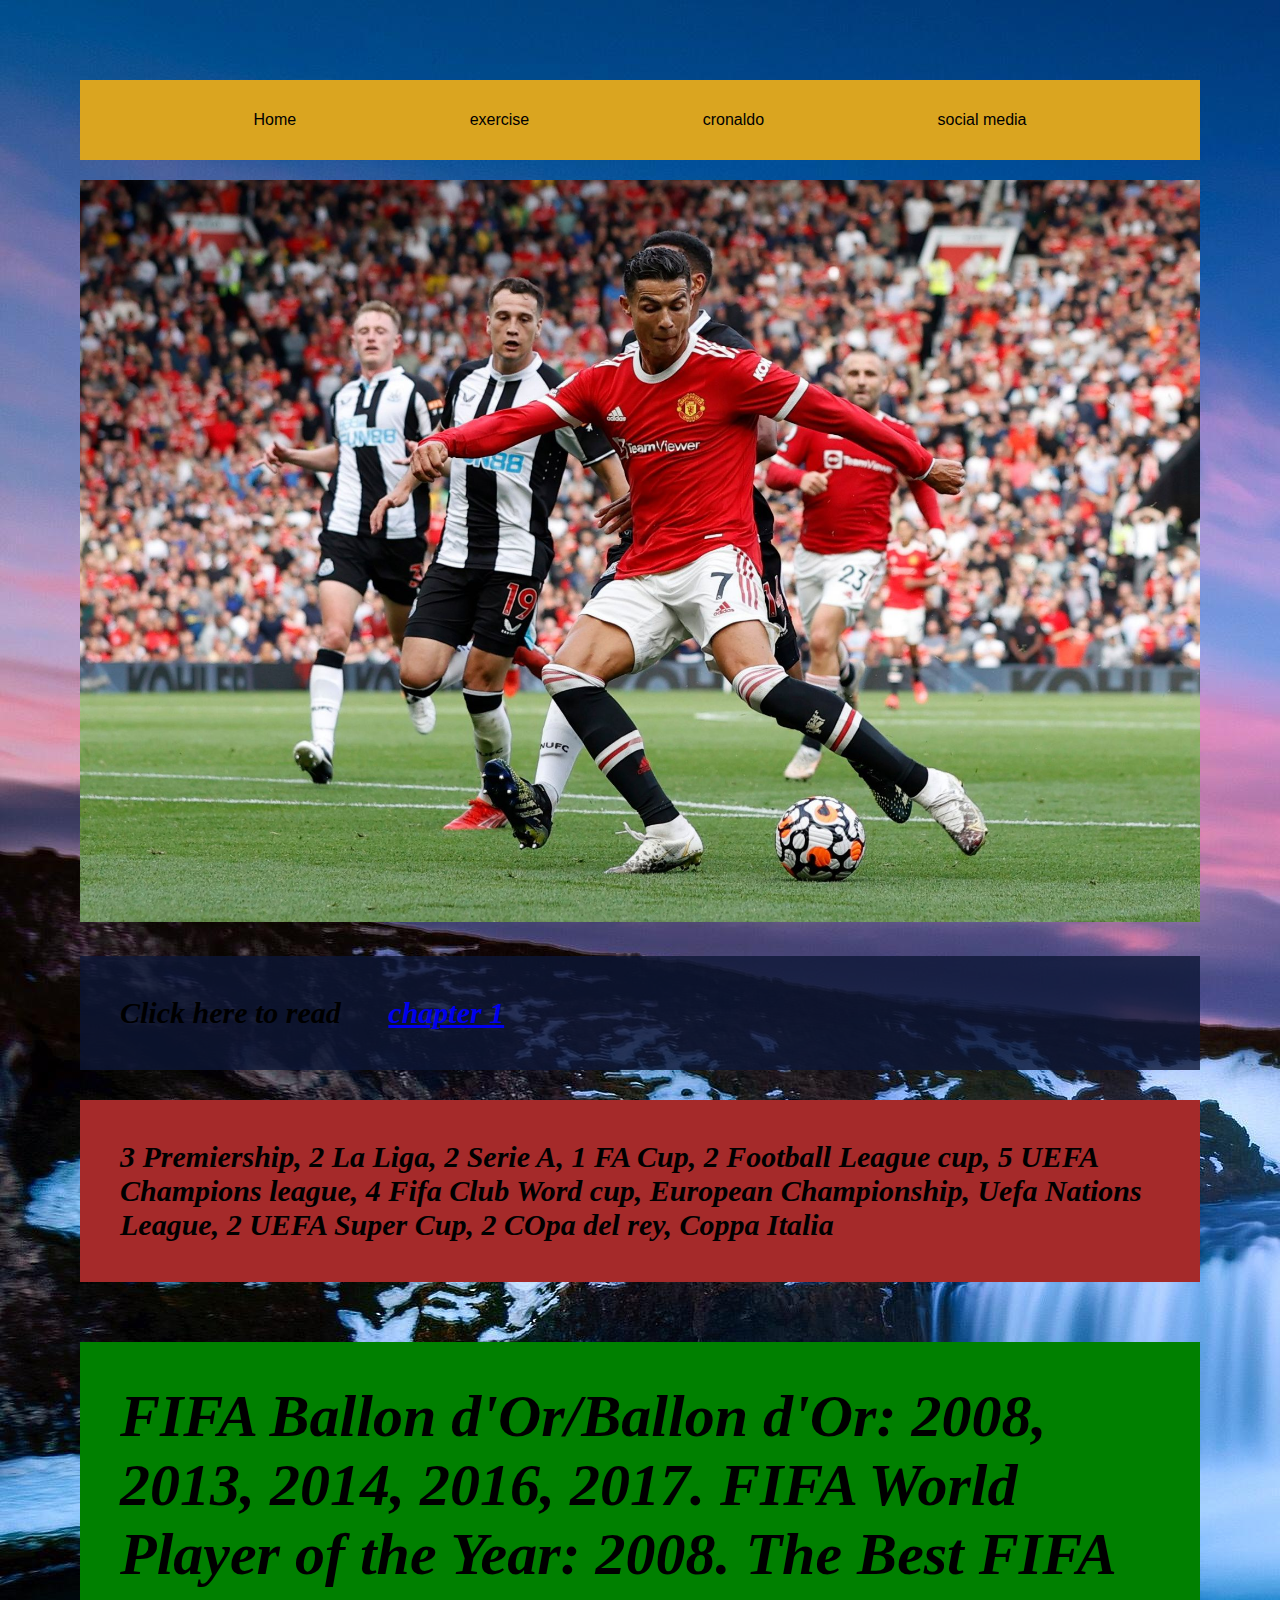
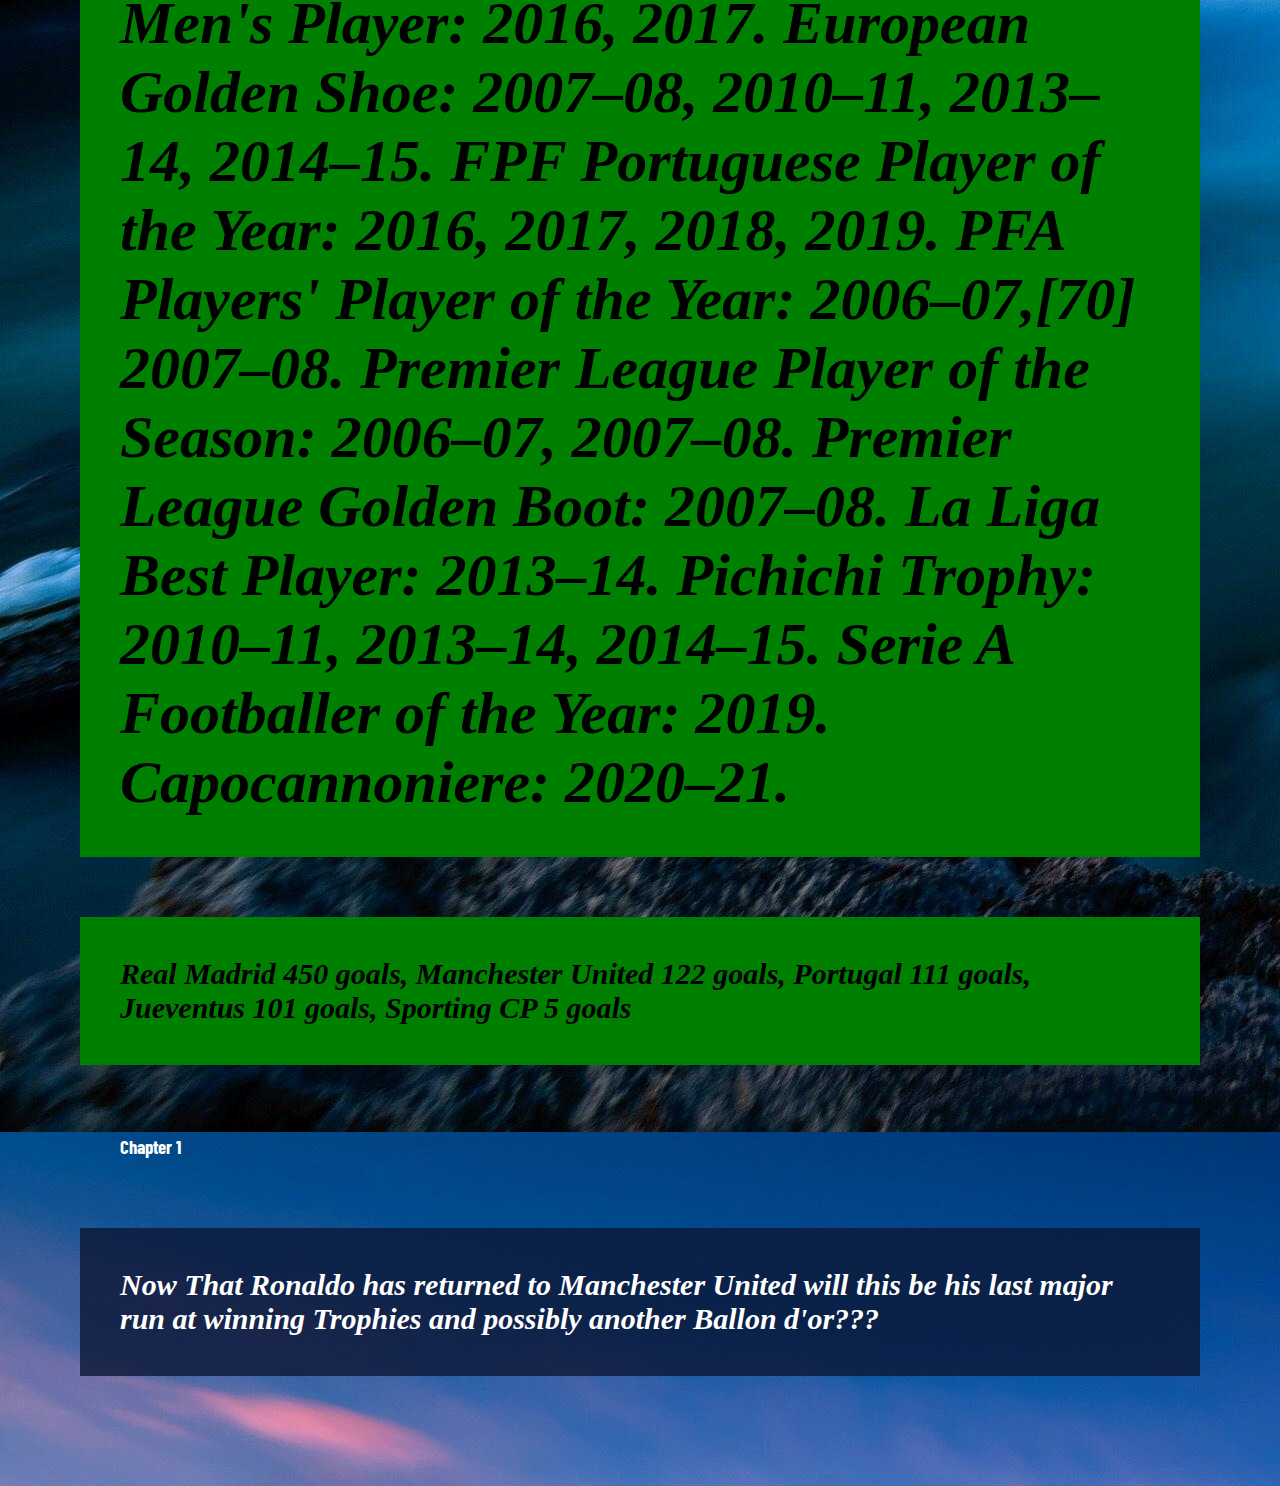
<file: index.html>
<!DOCTYPE html>
<html lang="en">
<head>
    <meta charset="UTF-8">
    <link rel="stylesheet" href="style.css">
    <title>Document</title>
    <link rel="preconnect" href="https://fonts.googleapis.com">
    <link rel="preconnect" href="https://fonts.gstatic.com" crossorigin>
    <link href="https://fonts.googleapis.com/css2?family=Barlow+Condensed:ital,wght@1,600&display=swap" rel="stylesheet">
</head>
<body>



        <!-- navbar -->
    <div id="navbar">
        <a href="index.html">Home</a>
        <a href="./exercise.html">exercise</a>
        <a href="./cronaldo.html">cronaldo</a>
        <a href="./social media.html">social media</a>
    </div>
    <img id="image1" src="Ronaldo.jpg" width="100%">

        <!-- <div class="container">
            <div class="box box1">1</div>
            <div class="box box1">2</div>
            <div class="box box1">3</div>
            <div class="box box1">4</div>
            <div class="box box1">5</div>
            <div class="box box1">6</div>
            <div class="box box1">7</div>
            <div class="box box1">8</div>
            <div class="box box1">9</div>
            <div class="box box1">10</div> 
        </div>-->
        


        <p>Click here to read <a href="#chapter1">chapter 1</a></p>
        <p class="welcome">3 Premiership, 2 La Liga, 2 Serie A, 1 FA Cup, 2 Football League cup, 5 UEFA Champions league, 4 Fifa Club Word cup, European Championship, Uefa Nations League, 2 UEFA Super Cup, 2 COpa del rey, Coppa Italia</p>

        <p class="large green">FIFA Ballon d'Or/Ballon d'Or: 2008, 2013, 2014, 2016, 2017.
            FIFA World Player of the Year: 2008.
            The Best FIFA Men's Player: 2016, 2017.
            European Golden Shoe: 2007–08, 2010–11, 2013–14, 2014–15.
            FPF Portuguese Player of the Year: 2016, 2017, 2018, 2019.
            PFA Players' Player of the Year: 2006–07,[70] 2007–08.
            Premier League Player of the Season: 2006–07, 2007–08.
            Premier League Golden Boot: 2007–08.
            La Liga Best Player: 2013–14.
            Pichichi Trophy: 2010–11, 2013–14, 2014–15.
            Serie A Footballer of the Year: 2019.
            Capocannoniere: 2020–21.</p>

        <p class="green">Real Madrid 450 goals, Manchester United 122 goals, Portugal 111 goals, Jueventus 101 goals, Sporting CP 5 goals</p>

        <h3 id="chapter">Chapter 1</h3>

        <p id="whitetext">Now That Ronaldo has returned to Manchester United will this be his last major run at winning Trophies and possibly another Ballon d'or???</p>
        
</body>
</html>
</file>
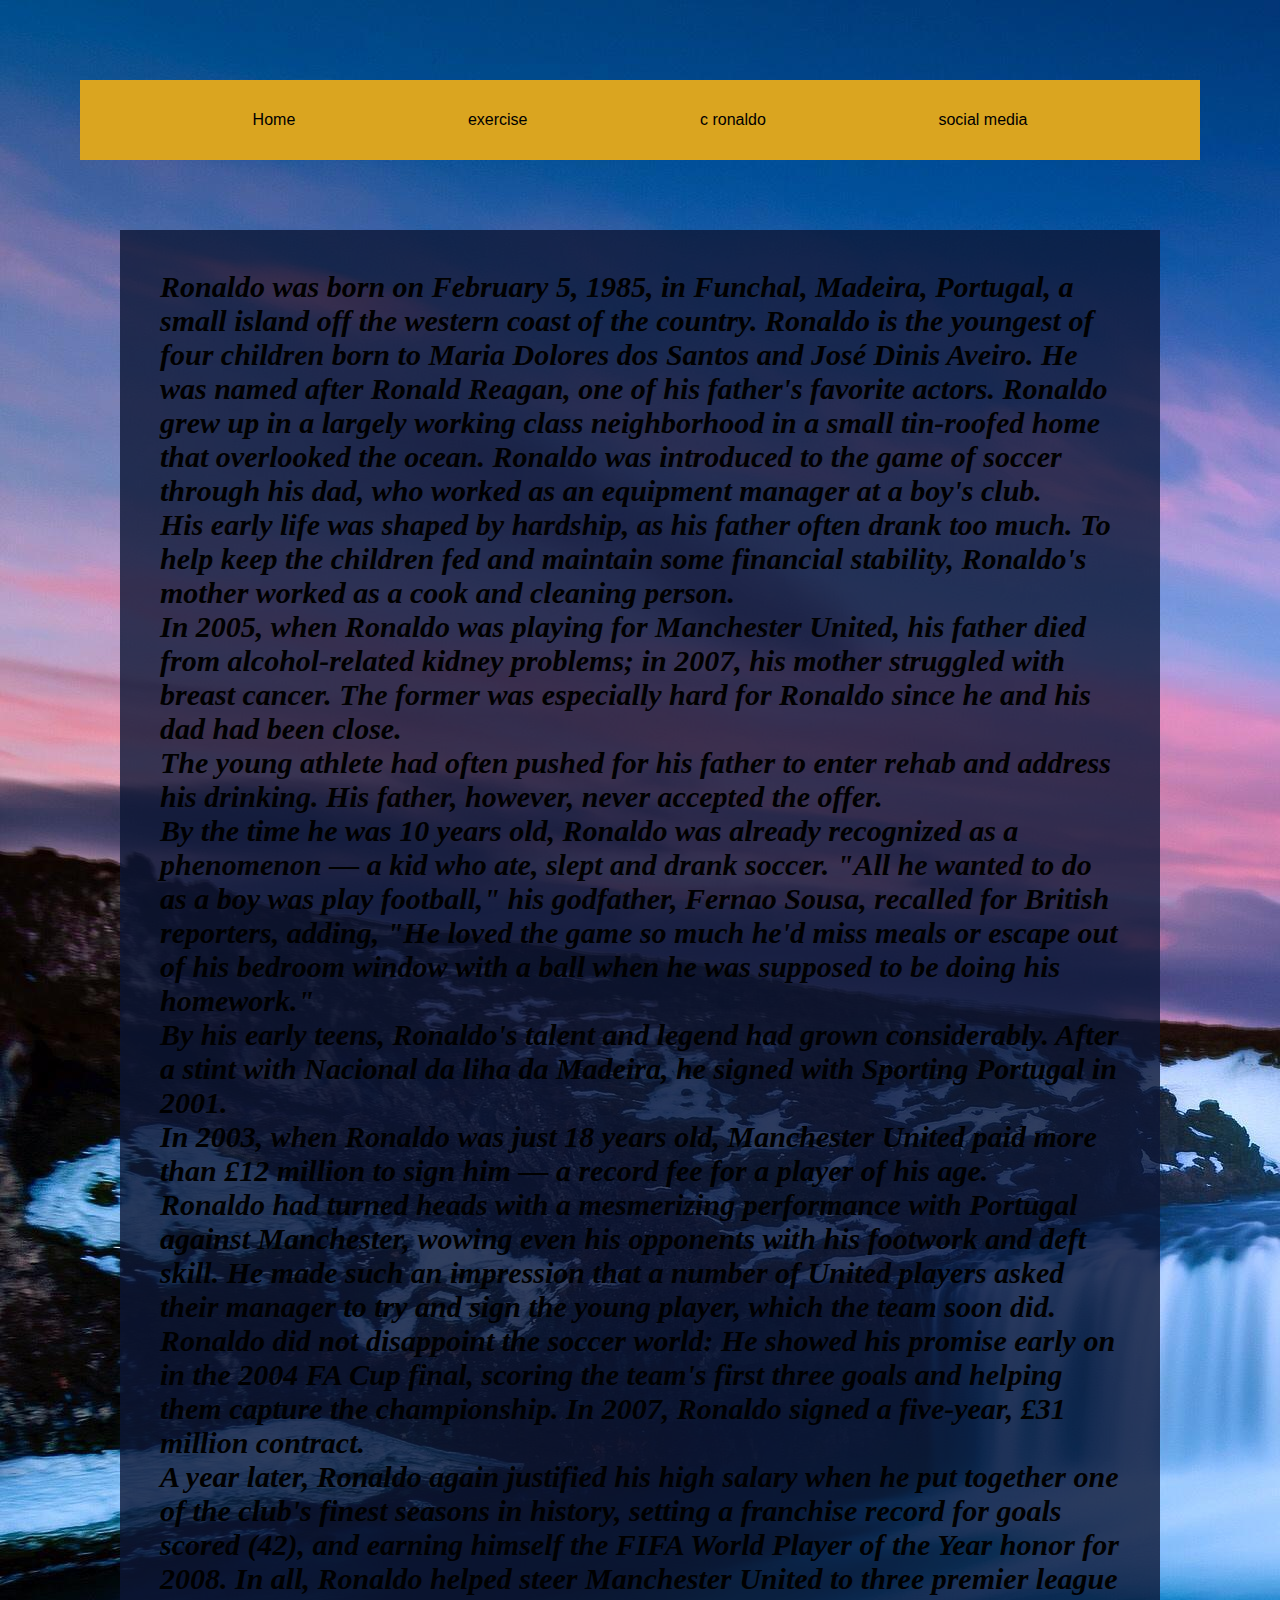
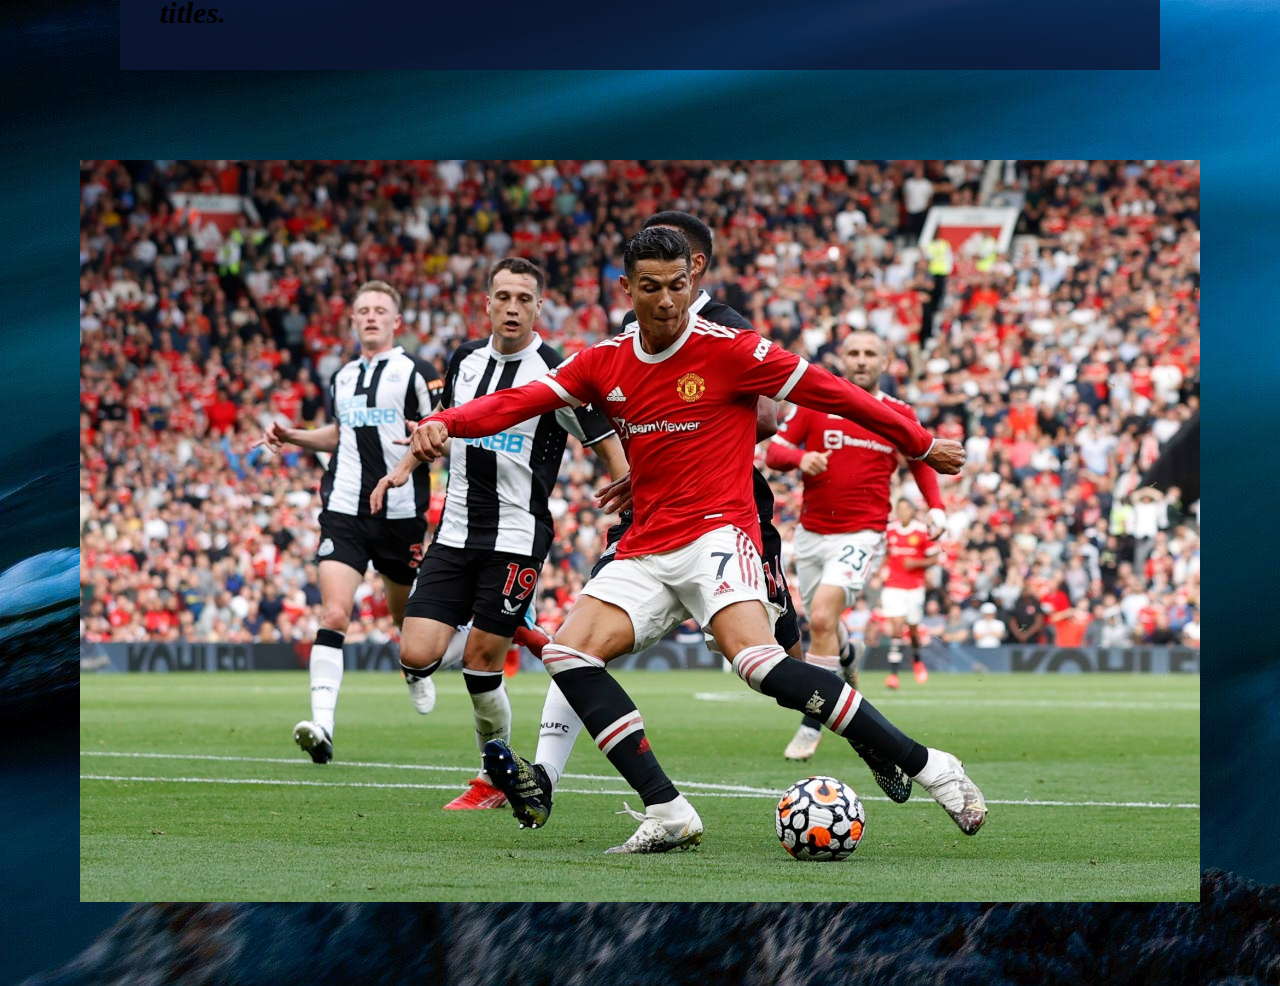
<file: cronaldo.html>
<!DOCTYPE html>
<html lang="en">
<head>
    <meta charset="UTF-8">
    <link rel="stylesheet" href="style.css">
    <title>CR7</title>
</head>
<body>
    <!-- navbar -->
    <div id="navbar">
        <a href="index.html">Home</a>
        <a href="exercise.html">exercise</a>
        <a href="cronaldo.html">c ronaldo</a>
        <a href="./social media.html">social media</a>
    </div>
    <div>
        <p>Ronaldo was born on February 5, 1985, in Funchal, Madeira, Portugal, a small island off the western coast of the country. Ronaldo is the youngest of four children born to Maria Dolores dos Santos and José Dinis Aveiro. He was named after Ronald Reagan, one of his father's favorite actors.
            Ronaldo grew up in a largely working class neighborhood in a small tin-roofed home that overlooked the ocean. Ronaldo was introduced to the game of soccer through his dad, who worked as an equipment manager at a boy's club.
            <br>
            His early life was shaped by hardship, as his father often drank too much. To help keep the children fed and maintain some financial stability, Ronaldo's mother worked as a cook and cleaning person.
            <br>
            In 2005, when Ronaldo was playing for Manchester United, his father died from alcohol-related kidney problems; in 2007, his mother struggled with breast cancer. The former was especially hard for Ronaldo since he and his dad had been close.
            <br>
            The young athlete had often pushed for his father to enter rehab and address his drinking. His father, however, never accepted the offer.
            <br>
            By the time he was 10 years old, Ronaldo was already recognized as a phenomenon — a kid who ate, slept and drank soccer. "All he wanted to do as a boy was play football," his godfather, Fernao Sousa, recalled for British reporters, adding, "He loved the game so much he'd miss meals or escape out of his bedroom window with a ball when he was supposed to be doing his homework."
            <br>
            By his early teens, Ronaldo's talent and legend had grown considerably. After a stint with Nacional da liha da Madeira, he signed with Sporting Portugal in 2001.
            <br>
            In 2003, when Ronaldo was just 18 years old, Manchester United paid more than £12 million to sign him — a record fee for a player of his age.
            <br>
            Ronaldo had turned heads with a mesmerizing performance with Portugal against Manchester, wowing even his opponents with his footwork and deft skill. He made such an impression that a number of United players asked their manager to try and sign the young player, which the team soon did.
            <br>
            Ronaldo did not disappoint the soccer world: He showed his promise early on in the 2004 FA Cup final, scoring the team's first three goals and helping them capture the championship. In 2007, Ronaldo signed a five-year, £31 million contract.
            <br>
            A year later, Ronaldo again justified his high salary when he put together one of the club's finest seasons in history, setting a franchise record for goals scored (42), and earning himself the FIFA World Player of the Year honor for 2008. In all, Ronaldo helped steer Manchester United to three premier league titles.
            <br>
        </p>
    </div>
    <img id="image1" src="Ronaldo.jpg" width="100%">
</body>
</html>
</file>
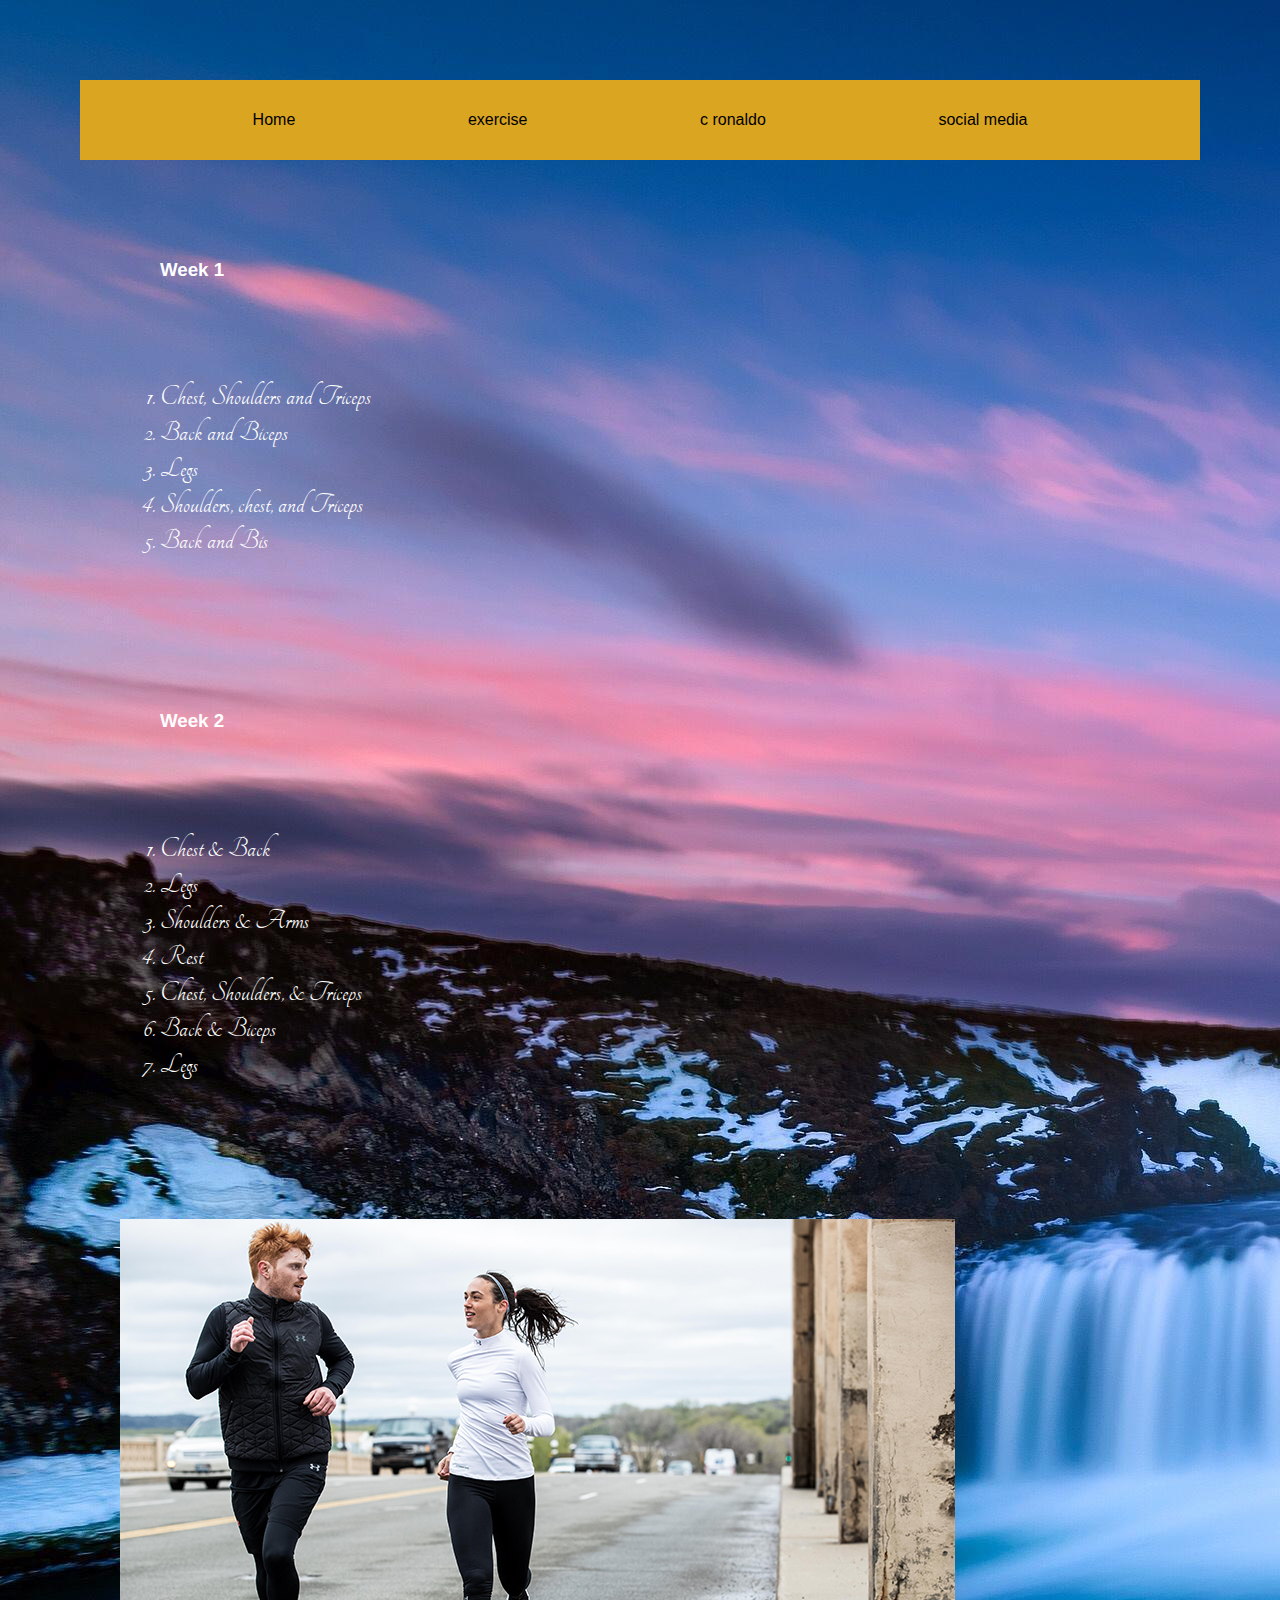
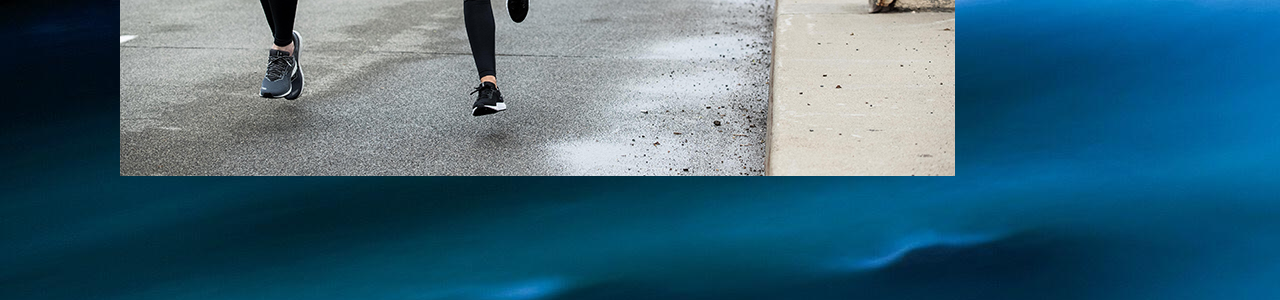
<file: exercise.html>
<!DOCTYPE html>
<html lang="en">
<head>
    <meta charset="UTF-8">
    <link rel="stylesheet" href="style.css">
    <title>exercise</title>
</head>
<body>
        <!-- navbar -->
        <div id="navbar">
            <a href="index.html">Home</a>
            <a href="exercise.html">exercise</a>
            <a href="cronaldo.html">c ronaldo</a>
            <a href="./social media.html">social media</a>
        </div>
        <div>
            <h3>Week 1</h3>
            <ol>
                <li>Chest, Shoulders and Triceps</li>
                <li>Back and Biceps</li>
                <li>Legs</li>
                <li>Shoulders, chest, and Triceps</li>
                <li>Back and Bis</li>
            </ol>
                <br>
                <br>
            <h3>Week 2</h3>
            <ol>
                <li>Chest & Back</li>
                <li>Legs</li>
                <li>Shoulders & Arms</li>
                <li>Rest</li>
                <li>Chest, Shoulders, & Triceps</li>
                <li>Back & Biceps</li>
                <li>Legs</li>
            </ol>
        </div>
</body>
</html>

<img src="exercise.jpg" alt="game">
</file>
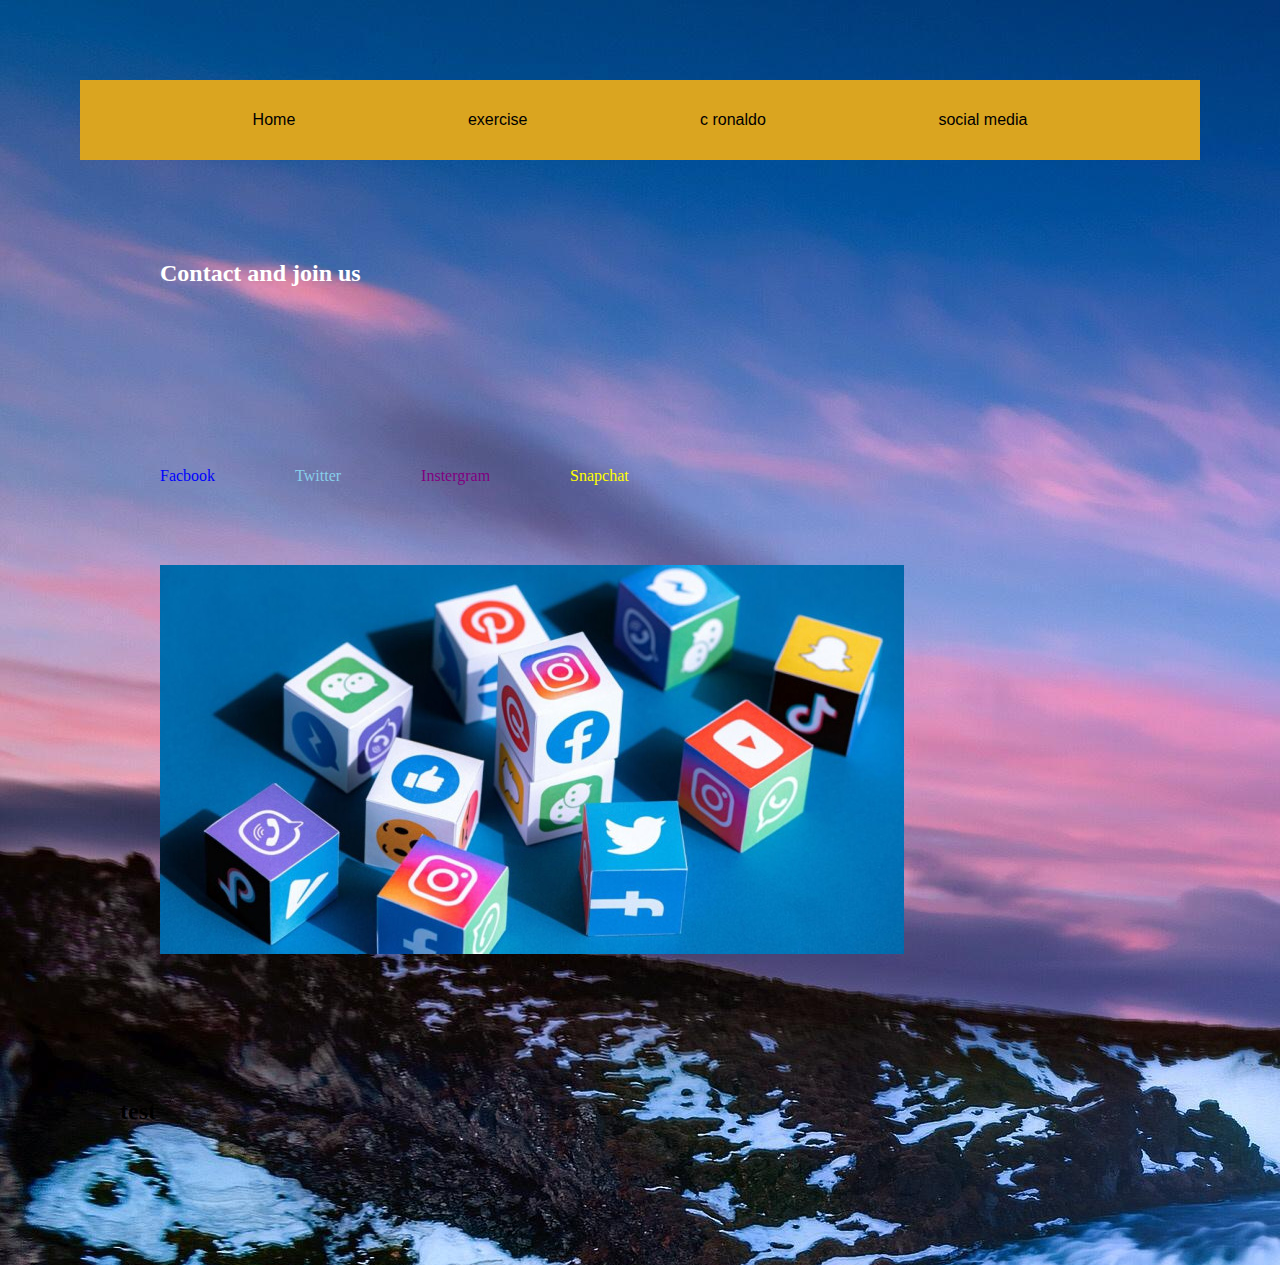
<file: social media.html>
<!DOCTYPE html>
<html lang="en">
<head>
    <meta charset="UTF-8">
    <link rel="stylesheet" href="style.css">
    <title>exercise</title>
</head>
<body>
    <!-- navbar -->
    <div id="navbar">
        <a href="index.html">Home</a>
        <a href="exercise.html">exercise</a>
        <a href="cronaldo.html">c ronaldo</a>
        <a href="./social media.html">social media</a>
    </div>
    <div>
        <h2 style="color:white">Contact and join us</h2>
    </div>
    <div style="float:none;">
        <div style="float:left;color:blue">Facbook</div>
        <div style="float:left;color:skyblue">Twitter</div>
        <div style="float:left;color:purple">Instergram</div>
        <div style="float:left;color:yellow">Snapchat</div>
    </div>
    <div>
        <img src="social media.jpg" alt="pics">
    </div>
    <h2>test</h2>
</body>
</html>
</file>
<file: style.css>
@import url('https://fonts.googleapis.com/css2?family=Tangerine:wght@700&display=swap');

*{
    /* background-color: gold;  */
    box-sizing: border-box;
    padding: 40px 40px 40px 40px;
}
/* This is how to target ALL of your HTML code. This shows how to change the background colour. */

/* Box-sizing: border-box resets the border to the whole HTML as most borders have their own settings*/

/* Padding: one volume (number) represents padding on all sides. Two represents top and bottom, three values represents top, right and left, then bottom. Four values represent top, right, bottom, left.  */

body{
    margin: 0px;
    background-image: url("background.jpeg");
    background-color: rgb(0, 0, 0);
}


h1 {
    color:gold;
    font-size: 12px;
}
/* This is how to target an element within out HTML and change the colour and size of it. */

.welcome {
    background-color: brown;
}
/* This is how to target a class. */


.large{
    font-size: 60px;
}

.green{
    background-color: green;
}

#whitetext {
    color: white;
}
/* This is how to target an ID */

#image1 {
    width: 100%;
    Padding: 20px 0px 0px 0px;
}

p {
    background-color: rgba(12, 23, 54, 0.8);
    font-family: fantasy;
    font-size: 30px;
    font-style: italic;
    font-weight: 700;
}

body {
    margin: 0;
}

#navbar {
    background-color: goldenrod;
    height: 40px;
    display: flex;
    justify-content: space-evenly;
    align-items: center;
}

#navbar a {
    color: black;
    text-decoration: none;
    font-family: Verdana, Geneva, Tahoma, sans-serif;
}

#navbar a:hover {
    color: gold;
}

ul{
    line-height: 1em;
}

li {
    font-family: "Tangerine";
    font-size: 30px;
    color: white;
    line-height: 1.2em;
    padding: 0px;
}

h3{
    color:white;
    font-family: 'Barlow Condensed', sans-serif;
}


/* .container {
    display: flex;
    min-height: 100vh;
    flex-direction: row;
}

.box {
    display: flex;
    color: white;
    font-size: 100px;
    font-size: 'Montserrat Alternates';
    text-align: center;
    padding: 15px;
    align-items: center;
}

.box1 { background: #eccc69; }
.box2 { background: #ff6358; }
.box3 { background: #ff7f50; }
.box4 { background: #ff4575; }
.box5 { background: #f1c40f; }
.box6 { background: #e67e22; }
.box7 { background: #2ed573; }
.box8 { background: #1e90ff; }
.box9 { background: #c56cf0; }
.box10 { background: #18dcff; } */
</file>
